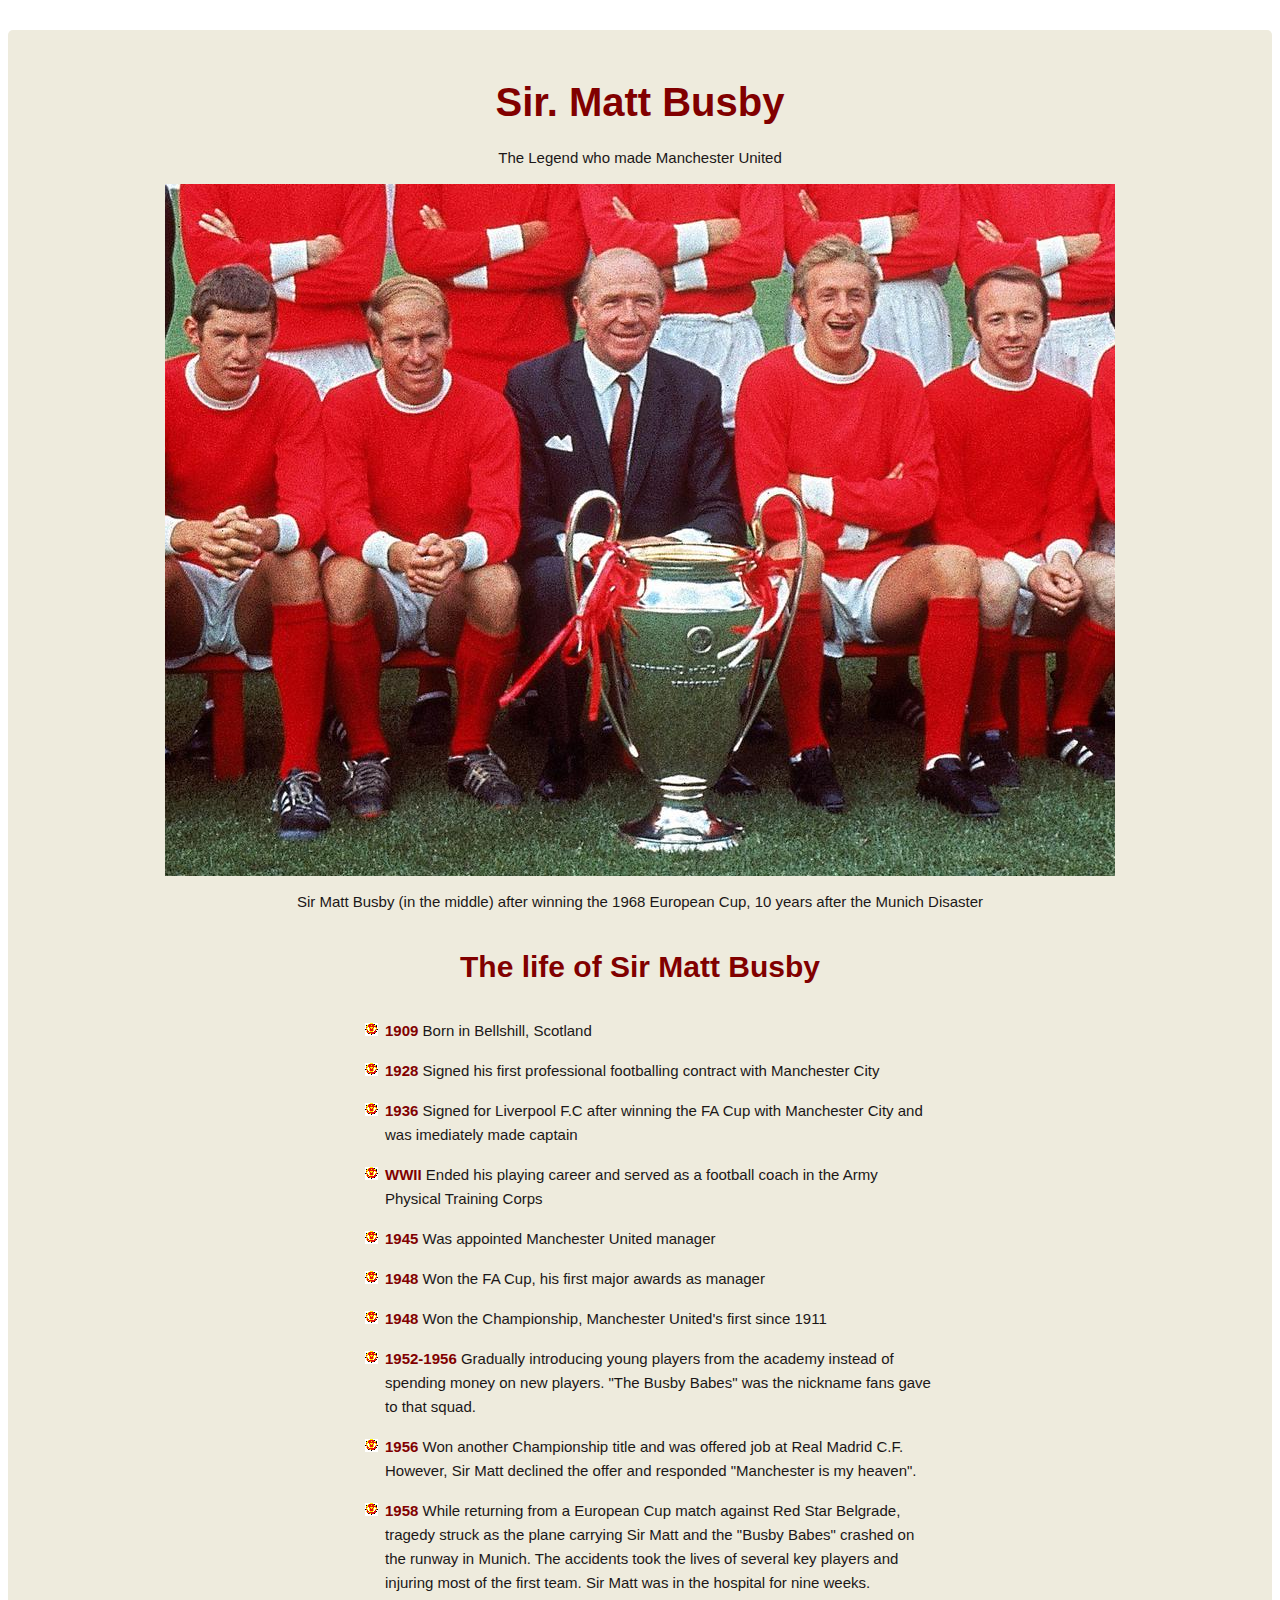
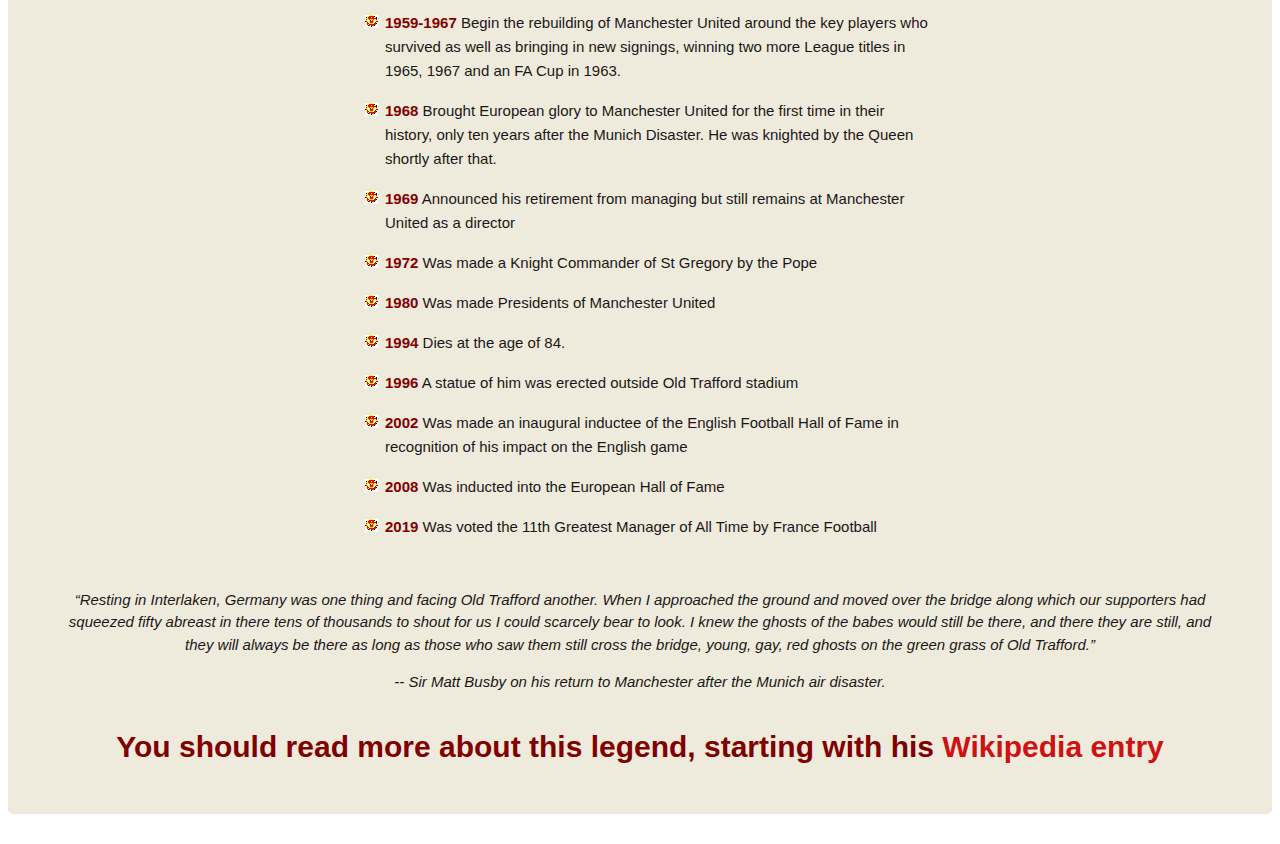
<file: index.html>
<!DOCTYPE html>
<html lang="en">

<head>
    <meta charset="UTF-8">
    <meta http-equiv="X-UA-Compatible" content="IE=edge">
    <meta name="viewport" content="width=device-width, initial-scale=1.0">
    <title>Sir Matt Bustby</title>
    <link rel="stylesheet" href="./resources/index.css">
</head>

<body>
    <main id="main">
        <h1 id="title">Sir. Matt Busby</h1>
        <p>The Legend who made Manchester United</p>
        <figure id="img-div">
            <img src="./resources/img/Untitled.png" alt="Sir Matt" id="image">
            <figcaption id="img-caption">Sir Matt Busby (in the middle) after winning the 1968 European Cup, 10 years after the Munich Disaster</figcaption>
        </figure>
        <section id="tribute-info">
            <h3 id="headline">The life of Sir Matt Busby</h3>
            <ul id="timeline">
                <li class="time-stamp"><strong>1909</strong> Born in Bellshill, Scotland</li>
                <li class="time-stamp"><strong>1928</strong> Signed his first professional footballing contract with Manchester City</li>
                <li class="time-stamp"><strong>1936</strong> Signed for Liverpool F.C after winning the FA Cup with Manchester City and was imediately made captain</li>
                <li class="time-stamp"><strong>WWII</strong> Ended his playing career and served as a football coach in the Army Physical Training Corps</li>
                <li class="time-stamp"><strong>1945</strong> Was appointed Manchester United manager</li>
                <li class="time-stamp"><strong>1948</strong> Won the FA Cup, his first major awards as manager</li>
                <li class="time-stamp"><strong>1948</strong> Won the Championship, Manchester United's first since 1911</li>
                <li class="time-stamp"><strong>1952-1956</strong> Gradually introducing young players from the academy instead of spending money on new players. "The Busby Babes" was the nickname fans gave to that squad.</li>
                <li class="time-stamp"><strong>1956</strong> Won another Championship title and was offered job at Real Madrid C.F. However, Sir Matt declined the offer and responded "Manchester is my heaven".</li>
                <li class="time-stamp"><strong>1958</strong> While returning from a European Cup match against Red Star Belgrade, tragedy struck as the plane carrying Sir Matt and the "Busby Babes" crashed on the runway in Munich. The accidents took the lives of several key
                    players and injuring most of the first team. Sir Matt was in the hospital for nine weeks.</li>
                <li class="time-stamp"><strong>1959-1967</strong> Begin the rebuilding of Manchester United around the key players who survived as well as bringing in new signings, winning two more League titles in 1965, 1967 and an FA Cup in 1963.</li>
                <li class="time-stamp"><strong>1968</strong> Brought European glory to Manchester United for the first time in their history, only ten years after the Munich Disaster. He was knighted by the Queen shortly after that.</li>
                <li class="time-stamp"><strong>1969</strong> Announced his retirement from managing but still remains at Manchester United as a director</li>
                <li class="time-stamp"><strong>1972</strong> Was made a Knight Commander of St Gregory by the Pope</li>
                <li class="time-stamp"><strong>1980</strong> Was made Presidents of Manchester United</li>
                <li class="time-stamp"><strong>1994</strong> Dies at the age of 84.</li>
                <li class="time-stamp"><strong>1996</strong> A statue of him was erected outside Old Trafford stadium</li>
                <li class="time-stamp"><strong>2002</strong> Was made an inaugural inductee of the English Football Hall of Fame in recognition of his impact on the English game</li>
                <li class="time-stamp"><strong>2008</strong> Was inducted into the European Hall of Fame</li>
                <li class="time-stamp"><strong>2019</strong> Was voted the 11th Greatest Manager of All Time by France Football</li>
            </ul>
            <blockquote>
                <p>
                    “Resting in Interlaken, Germany was one thing and facing Old Trafford another. When I approached the ground and moved over the bridge along which our supporters had squeezed fifty abreast in there tens of thousands to shout for us I could scarcely bear
                    to look. I knew the ghosts of the babes would still be there, and there they are still, and they will always be there as long as those who saw them still cross the bridge, young, gay, red ghosts on the green grass of Old Trafford.”
                </p>
                <cite>-- Sir Matt Busby on his return to Manchester after the Munich air disaster.</cite>
            </blockquote>
            <h3>You should read more about this legend, starting with his <a href="https://en.wikipedia.org/wiki/Matt_Busby" class="wiki-link" target="_blank"> Wikipedia entry</a></h3>
        </section>
    </main>
</body>

</html>
</file>
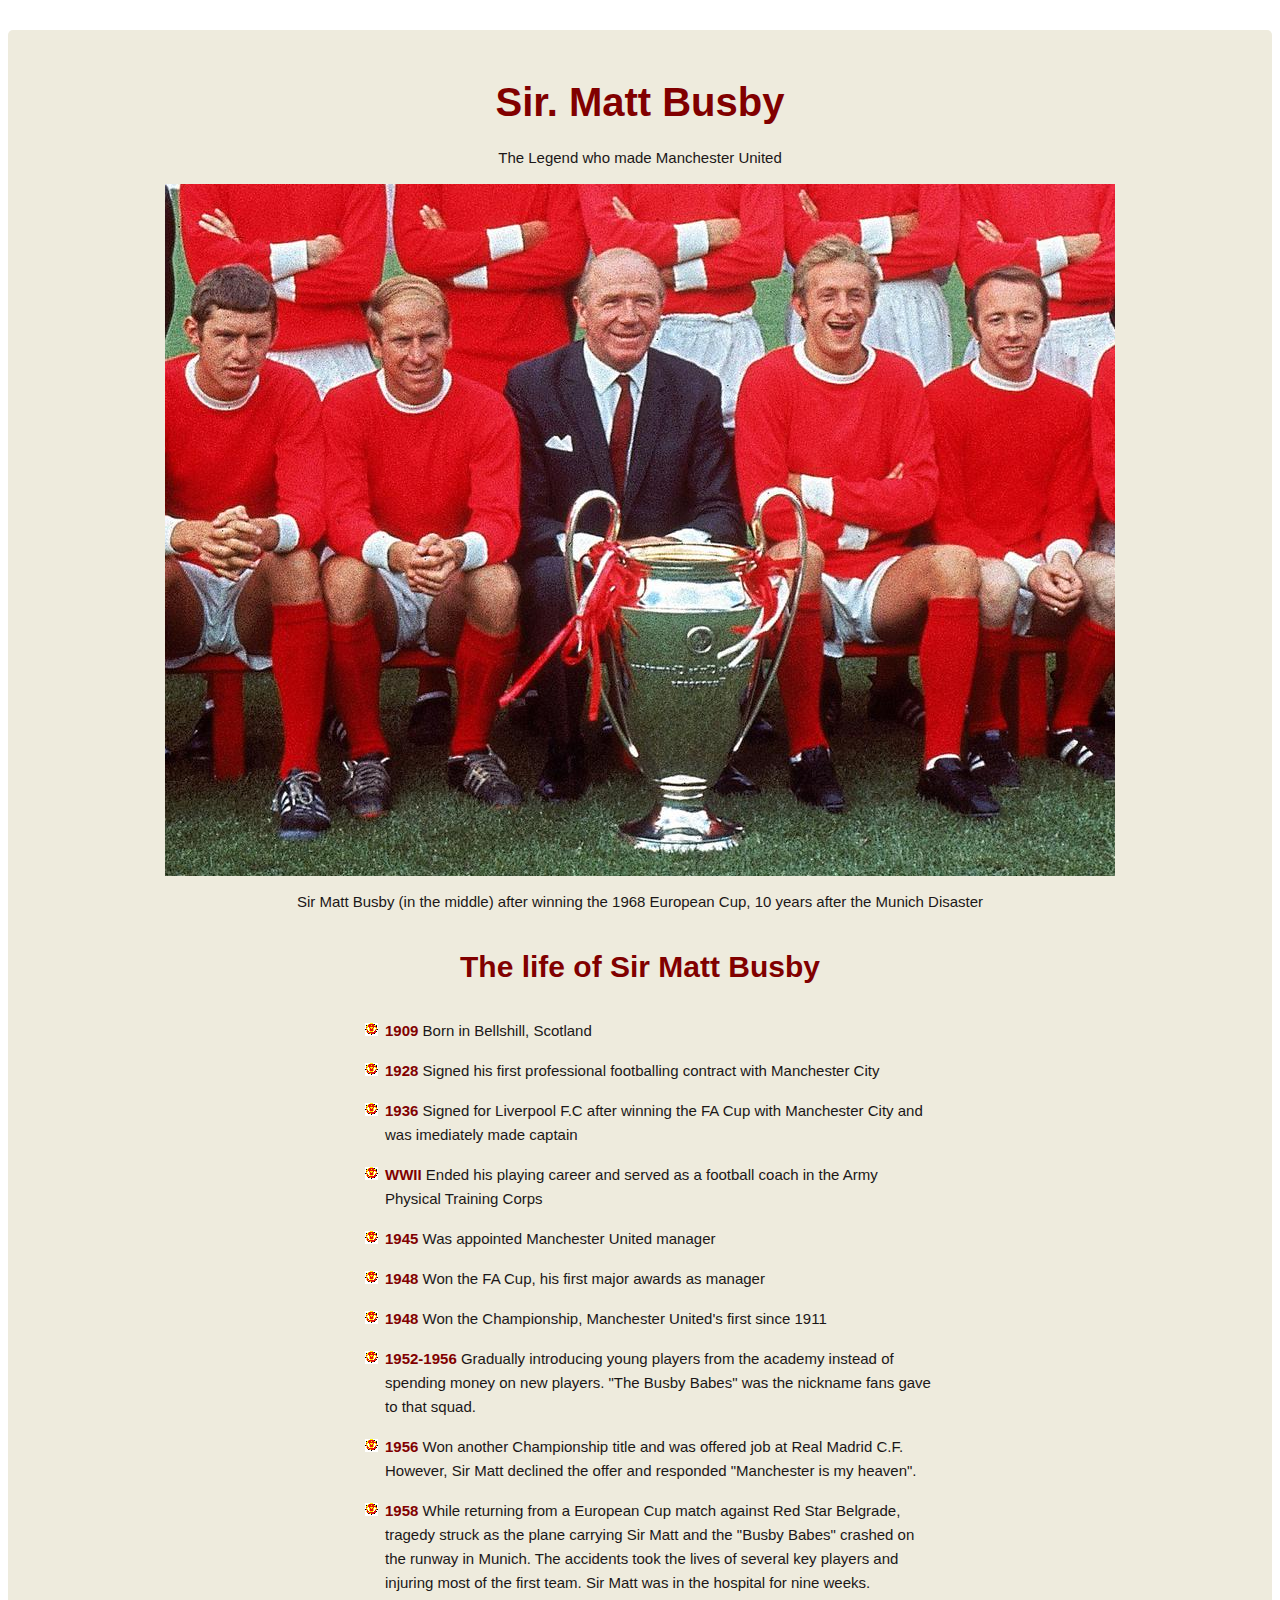
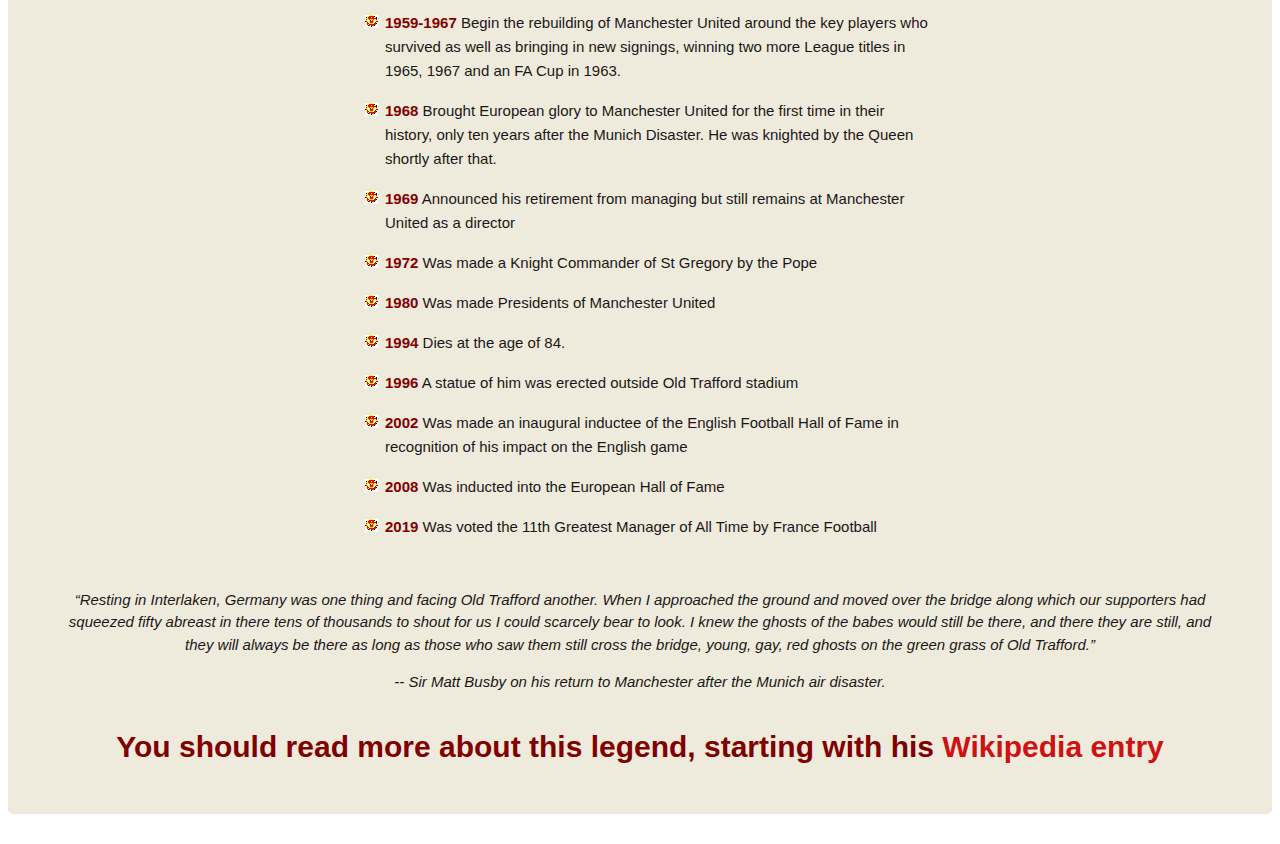
<file: tribute-page-index.html>
<!DOCTYPE html>
<html lang="en">

<head>
    <meta charset="UTF-8">
    <meta http-equiv="X-UA-Compatible" content="IE=edge">
    <meta name="viewport" content="width=device-width, initial-scale=1.0">
    <title>Sir Matt Bustby</title>
    <link rel="stylesheet" href="./resources/tribute-page-index.css">
</head>

<body>
    <main id="main">
        <h1 id="title">Sir. Matt Busby</h1>
        <p>The Legend who made Manchester United</p>
        <figure id="img-div">
            <img src="./resources/img/Untitled.png" alt="Sir Matt" id="image">
            <figcaption id="img-caption">Sir Matt Busby (in the middle) after winning the 1968 European Cup, 10 years after the Munich Disaster</figcaption>
        </figure>
        <section id="tribute-info">
            <h3 id="headline">The life of Sir Matt Busby</h3>
            <ul id="timeline">
                <li class="time-stamp"><strong>1909</strong> Born in Bellshill, Scotland</li>
                <li class="time-stamp"><strong>1928</strong> Signed his first professional footballing contract with Manchester City</li>
                <li class="time-stamp"><strong>1936</strong> Signed for Liverpool F.C after winning the FA Cup with Manchester City and was imediately made captain</li>
                <li class="time-stamp"><strong>WWII</strong> Ended his playing career and served as a football coach in the Army Physical Training Corps</li>
                <li class="time-stamp"><strong>1945</strong> Was appointed Manchester United manager</li>
                <li class="time-stamp"><strong>1948</strong> Won the FA Cup, his first major awards as manager</li>
                <li class="time-stamp"><strong>1948</strong> Won the Championship, Manchester United's first since 1911</li>
                <li class="time-stamp"><strong>1952-1956</strong> Gradually introducing young players from the academy instead of spending money on new players. "The Busby Babes" was the nickname fans gave to that squad.</li>
                <li class="time-stamp"><strong>1956</strong> Won another Championship title and was offered job at Real Madrid C.F. However, Sir Matt declined the offer and responded "Manchester is my heaven".</li>
                <li class="time-stamp"><strong>1958</strong> While returning from a European Cup match against Red Star Belgrade, tragedy struck as the plane carrying Sir Matt and the "Busby Babes" crashed on the runway in Munich. The accidents took the lives of several key
                    players and injuring most of the first team. Sir Matt was in the hospital for nine weeks.</li>
                <li class="time-stamp"><strong>1959-1967</strong> Begin the rebuilding of Manchester United around the key players who survived as well as bringing in new signings, winning two more League titles in 1965, 1967 and an FA Cup in 1963.</li>
                <li class="time-stamp"><strong>1968</strong> Brought European glory to Manchester United for the first time in their history, only ten years after the Munich Disaster. He was knighted by the Queen shortly after that.</li>
                <li class="time-stamp"><strong>1969</strong> Announced his retirement from managing but still remains at Manchester United as a director</li>
                <li class="time-stamp"><strong>1972</strong> Was made a Knight Commander of St Gregory by the Pope</li>
                <li class="time-stamp"><strong>1980</strong> Was made Presidents of Manchester United</li>
                <li class="time-stamp"><strong>1994</strong> Dies at the age of 84.</li>
                <li class="time-stamp"><strong>1996</strong> A statue of him was erected outside Old Trafford stadium</li>
                <li class="time-stamp"><strong>2002</strong> Was made an inaugural inductee of the English Football Hall of Fame in recognition of his impact on the English game</li>
                <li class="time-stamp"><strong>2008</strong> Was inducted into the European Hall of Fame</li>
                <li class="time-stamp"><strong>2019</strong> Was voted the 11th Greatest Manager of All Time by France Football</li>
            </ul>
            <blockquote>
                <p>
                    “Resting in Interlaken, Germany was one thing and facing Old Trafford another. When I approached the ground and moved over the bridge along which our supporters had squeezed fifty abreast in there tens of thousands to shout for us I could scarcely bear
                    to look. I knew the ghosts of the babes would still be there, and there they are still, and they will always be there as long as those who saw them still cross the bridge, young, gay, red ghosts on the green grass of Old Trafford.”
                </p>
                <cite>-- Sir Matt Busby on his return to Manchester after the Munich air disaster.</cite>
            </blockquote>
            <h3>You should read more about this legend, starting with his <a href="https://en.wikipedia.org/wiki/Matt_Busby" class="wiki-link" target="_blank"> Wikipedia entry</a></h3>
        </section>
    </main>
</body>

</html>
</file>
<file: resources/index.css>
html {
    font-size: 10px;
}

body {
    font-family: -apple-system, BlinkMacSystemFont, 'Segoe UI', 'Roboto', 'Helvetica Neue', Arial, sans-serif;
    font-size: 1.5rem;
    line-height: 1.5;
    text-align: center;
    color: #1b1717;
    margin: 0;
}

h1 {
    font-size: 4rem;
    margin-bottom: 0;
    color: #810000;
}

h3 {
    font-size: 3rem;
    color: #810000;
}

@media (max-width: 460px) {
    h1 {
        font-size: 3.5rem;
        line-height: 1.2;
    }
}

#main {
    margin: 3rem 0.8rem;
    padding: 1.5rem;
    border-radius: 0.5rem;
    background-color: #eeebdd;
}

@media (max-width: 460px) {
    #main {
        margin: 0;
    }
}

img {
    max-width: 100%;
    display: block;
    height: auto;
    margin: 0 auto;
}

#img-caption {
    margin: 1.5rem 0 0.5rem 0;
}

@media (max-width: 460px) {
    #img-caption {
        font-size: 1.4rem;
    }
}

ul {
    max-width: 55rem;
    margin: 0 auto 5rem auto;
    text-align: left;
    line-height: 1.6;
    list-style-image: url(./img/1200px-Man_Utd_FC_.png);
}

li {
    margin: 1.6rem 0;
}

blockquote {
    font-style: italic;
}

a {
    text-decoration: none;
    color: #ce1212;
}

strong {
    color: #810000;
}
</file>
<file: resources/tribute-page-index.css>
html {
    font-size: 10px;
}

body {
    font-family: -apple-system, BlinkMacSystemFont, 'Segoe UI', 'Roboto', 'Helvetica Neue', Arial, sans-serif;
    font-size: 1.5rem;
    line-height: 1.5;
    text-align: center;
    color: #1b1717;
    margin: 0;
}

h1 {
    font-size: 4rem;
    margin-bottom: 0;
    color: #810000;
}

h3 {
    font-size: 3rem;
    color: #810000;
}

@media (max-width: 460px) {
    h1 {
        font-size: 3.5rem;
        line-height: 1.2;
    }
}

#main {
    margin: 3rem 0.8rem;
    padding: 1.5rem;
    border-radius: 0.5rem;
    background-color: #eeebdd;
}

@media (max-width: 460px) {
    #main {
        margin: 0;
    }
}

img {
    max-width: 100%;
    display: block;
    height: auto;
    margin: 0 auto;
}

#img-caption {
    margin: 1.5rem 0 0.5rem 0;
}

@media (max-width: 460px) {
    #img-caption {
        font-size: 1.4rem;
    }
}

ul {
    max-width: 55rem;
    margin: 0 auto 5rem auto;
    text-align: left;
    line-height: 1.6;
    list-style-image: url(./img/1200px-Man_Utd_FC_.png);
}

li {
    margin: 1.6rem 0;
}

blockquote {
    font-style: italic;
}

a {
    text-decoration: none;
    color: #ce1212;
}

strong {
    color: #810000;
}
</file>
